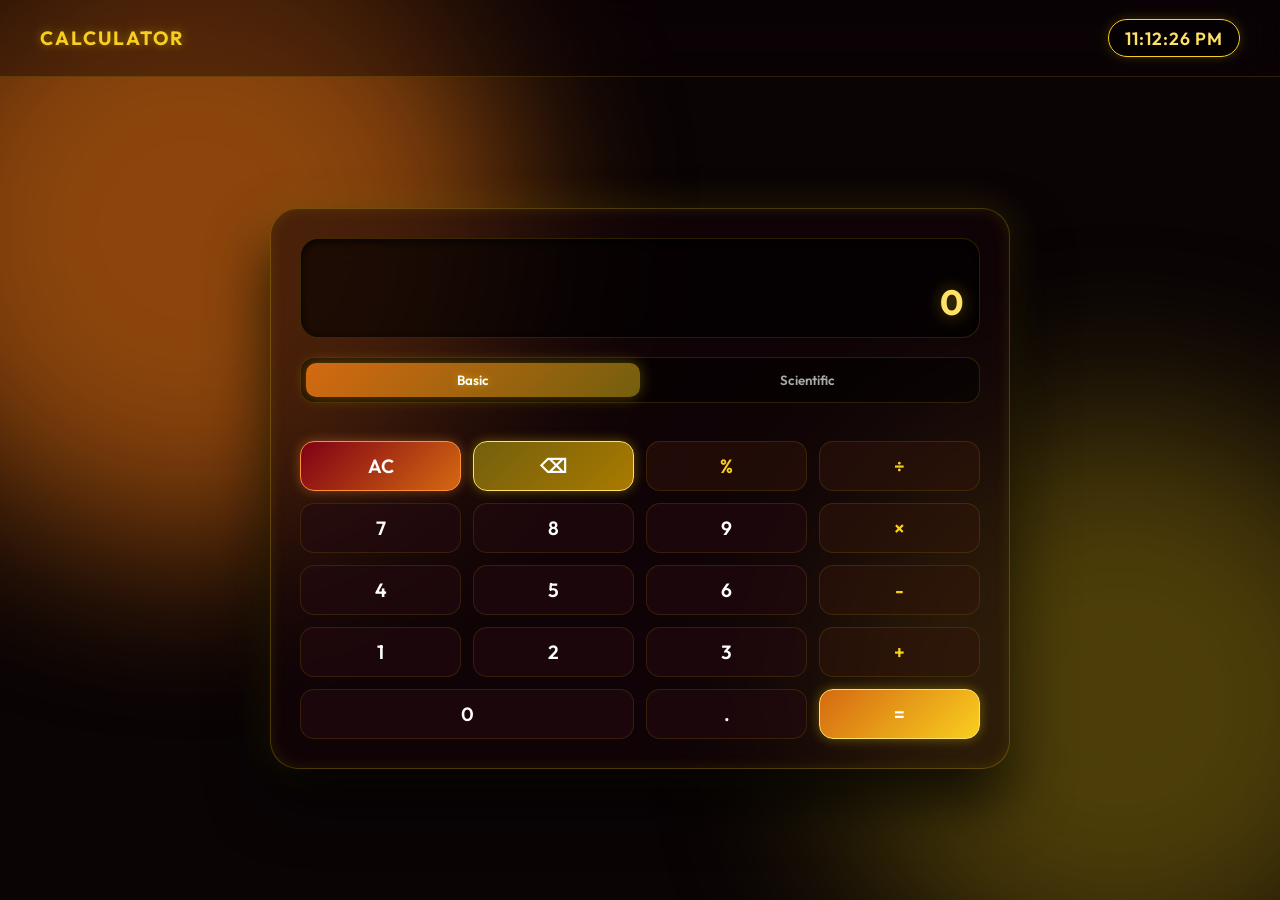
<file: index.html>
<!DOCTYPE html>
<html lang="en">
<head>
  <meta charset="UTF-8" />
  <meta name="viewport" content="width=device-width, initial-scale=1.0, maximum-scale=1.0, user-scalable=no" />
  <title>Calculator</title>
  <link rel="stylesheet" href="cal_style.css" />
  <link href="https://fonts.googleapis.com/css2?family=Outfit:wght@300;400;600;700&display=swap" rel="stylesheet" />
</head>
<body>

  <!-- Animated Ambient Aura Background -->
  <div class="aura-bg">
    <div class="orb orb-1"></div>
    <div class="orb orb-2"></div>
  </div>

  <!-- Interactive Outside Cursor Glow Light -->
  <div class="cursor-glow" id="cursor-glow"></div>

  <!-- Top Bar with Live Clock -->
  <header class="top-bar">
    <div class="brand">CALCULATOR</div>
    <div id="live-clock" class="clock-display">00:00:00 AM</div>
  </header>

  <!-- Main Calculator Wrapper -->
  <main class="calc-wrapper">
    <div class="calculator-card" id="calculator">

      <!-- Display Screen (scrollable) -->
      <div class="display-container" id="display-container">
        <div class="history-panel" id="history-panel"></div>
        <div class="expression-line" id="expression" contenteditable="false" inputmode="none"></div>
        <div class="result-line" id="result">0</div>
      </div>

      <!-- Mode Selector -->
      <div class="mode-bar">
        <button class="mode-btn active" id="mode-basic-btn" type="button">
          <span>Basic</span>
        </button>
        <button class="mode-btn" id="mode-trig-btn" type="button">
          <span>Scientific</span>
        </button>
      </div>

      <!-- Scientific Panel -->
      <div class="keypad extended-keypad hidden" id="scientific-panel">
        <button class="btn btn-sci" data-fn="sin" type="button">sin</button>
        <button class="btn btn-sci" data-fn="cos" type="button">cos</button>
        <button class="btn btn-sci" data-fn="tan" type="button">tan</button>
        <button class="btn btn-sci" data-fn="log" type="button">log</button>
        <button class="btn btn-sci" data-fn="ln" type="button">ln</button>
        <button class="btn btn-sci" data-val="^" type="button">x^y</button>
        <button class="btn btn-sci" data-val="π" type="button">π</button>
        <button class="btn btn-sci" data-fn="sqrt" type="button">√</button>
      </div>

      <!-- Main Keypad -->
      <div class="keypad main-keypad">
        <button class="btn btn-clear-all glow-red" id="btn-ac" type="button">AC</button>
        <button class="btn btn-clear-one glow-gold" id="btn-ce" type="button">⌫</button>
        <button class="btn btn-op" data-val="%" type="button">%</button>
        <button class="btn btn-op" data-val="÷" type="button">÷</button>

        <button class="btn btn-num" data-val="7" type="button">7</button>
        <button class="btn btn-num" data-val="8" type="button">8</button>
        <button class="btn btn-num" data-val="9" type="button">9</button>
        <button class="btn btn-op" data-val="×" type="button">×</button>

        <button class="btn btn-num" data-val="4" type="button">4</button>
        <button class="btn btn-num" data-val="5" type="button">5</button>
        <button class="btn btn-num" data-val="6" type="button">6</button>
        <button class="btn btn-op" data-val="-" type="button">-</button>

        <button class="btn btn-num" data-val="1" type="button">1</button>
        <button class="btn btn-num" data-val="2" type="button">2</button>
        <button class="btn btn-num" data-val="3" type="button">3</button>
        <button class="btn btn-op" data-val="+" type="button">+</button>

        <button class="btn btn-num span-2" data-val="0" type="button">0</button>
        <button class="btn btn-num" data-val="." type="button">.</button>
        <button class="btn btn-equals glow-gold" id="btn-equals" type="button">=</button>
      </div>

    </div>
  </main>

  <script src="cal_script.js"></script>
</body>
</html>
</file>
<file: cal_style.css>
:root {
  --hue-gold: 45;
  --hue-rainbow: 0;

  --bg-dark: #0a0405;
  --gold-primary: hsl(var(--hue-gold), 95%, 55%);
  --gold-glow: hsl(var(--hue-gold), 100%, 70%);
  --gold-dark: hsl(var(--hue-gold), 80%, 25%);
  --rainbow-color: hsl(var(--hue-rainbow), 85%, 45%);

  --glass-bg: rgba(20, 5, 10, 0.55);
  --glass-border: rgba(255, 215, 0, 0.25);
  --btn-bg: rgba(35, 10, 15, 0.6);
  --btn-hover: rgba(75, 18, 30, 0.85);

  --ease-spring: cubic-bezier(0.175, 0.885, 0.32, 1.275);
  --ease-smooth: cubic-bezier(0.16, 1, 0.3, 1);
}

* {
  margin: 0;
  padding: 0;
  box-sizing: border-box;
  font-family: 'Outfit', sans-serif;
  user-select: none;
  transition: border-color 0.8s ease, color 0.8s ease, box-shadow 0.8s ease;
}

body {
  min-height: 100vh;
  background-color: var(--bg-dark);
  color: #fff;
  display: flex;
  flex-direction: column;
  overflow: hidden;
  position: relative;
}

.cursor-glow {
  position: fixed;
  top: 0;
  left: 0;
  width: 450px;
  height: 450px;
  background: radial-gradient(
    circle,
    hsla(var(--hue-gold), 100%, 60%, 0.35) 0%,
    hsla(var(--hue-rainbow), 90%, 50%, 0.18) 40%,
    transparent 70%
  );
  border-radius: 50%;
  pointer-events: none;
  z-index: 1;
  transform: translate(-50%, -50%);
  opacity: 0;
  filter: blur(25px);
  will-change: transform, opacity, background;
  transition: opacity 0.4s var(--ease-smooth);
}

.cursor-glow.visible {
  opacity: 1;
}

.aura-bg {
  position: absolute;
  top: 0;
  left: 0;
  width: 100vw;
  height: 100vh;
  overflow: hidden;
  z-index: 0;
  pointer-events: none;
}

.orb {
  position: absolute;
  border-radius: 50%;
  filter: blur(90px);
  opacity: 0.65;
  will-change: transform, background;
  transition: background 1s ease;
}

.orb-1 {
  width: 50vw;
  height: 50vw;
  background: var(--rainbow-color);
  top: -10%;
  left: -10%;
  animation: floatOrb1 18s ease-in-out infinite alternate;
}

.orb-2 {
  width: 45vw;
  height: 45vw;
  background: var(--gold-dark);
  bottom: -10%;
  right: -10%;
  animation: floatOrb2 22s ease-in-out infinite alternate;
}

@keyframes floatOrb1 {
  0% { transform: translate(0, 0) scale(1); }
  50% { transform: translate(15%, 15%) scale(1.1); }
  100% { transform: translate(-5%, 20%) scale(0.95); }
}

@keyframes floatOrb2 {
  0% { transform: translate(0, 0) scale(1); }
  50% { transform: translate(-15%, -15%) scale(1.15); }
  100% { transform: translate(10%, -10%) scale(0.9); }
}

.top-bar {
  display: flex;
  justify-content: space-between;
  align-items: center;
  padding: 1.2rem 2.5rem;
  width: 100%;
  background: rgba(10, 0, 5, 0.4);
  backdrop-filter: blur(16px);
  border-bottom: 1px solid rgba(255, 215, 0, 0.15);
  position: relative;
  z-index: 10;
  animation: slideDown 0.8s var(--ease-smooth);
}

@keyframes slideDown {
  from { transform: translateY(-100%); opacity: 0; }
  to { transform: translateY(0); opacity: 1; }
}

.brand {
  font-weight: 700;
  letter-spacing: 2px;
  color: var(--gold-primary);
  font-size: 1.2rem;
  text-shadow: 0 0 10px rgba(255, 215, 0, 0.4);
}

.clock-display {
  font-weight: 600;
  font-size: 1.1rem;
  color: var(--gold-glow);
  background: rgba(0, 0, 0, 0.4);
  padding: 0.4rem 1rem;
  border-radius: 20px;
  border: 1px solid var(--gold-primary);
  box-shadow: 0 0 12px rgba(255, 215, 0, 0.2);
  letter-spacing: 1px;
}

.calc-wrapper {
  flex: 1;
  display: flex;
  justify-content: center;
  align-items: center;
  padding: 1.5rem;
  position: relative;
  z-index: 5;
}

.calculator-card {
  background: var(--glass-bg);
  backdrop-filter: blur(25px);
  border: 1px solid var(--glass-border);
  border-radius: 28px;
  padding: 1.8rem;
  box-shadow: 0 30px 60px rgba(0, 0, 0, 0.85),
              0 0 40px rgba(255, 215, 0, 0.15),
              inset 0 0 15px rgba(255, 215, 0, 0.1);
  display: flex;
  flex-direction: column;
  gap: 1.2rem;
  will-change: transform, height;
  transition: height 0.5s var(--ease-spring), transform 0.5s var(--ease-spring);
  animation: popIn 0.9s var(--ease-spring) forwards;
}

@keyframes popIn {
  from { opacity: 0; transform: scale(0.85) translateY(30px); }
  to { opacity: 1; transform: scale(1) translateY(0); }
}

@media (min-width: 769px) {
  .calculator-card {
    aspect-ratio: 16 / 9;
    width: 740px;
    max-height: 85vh;
  }
}

@media (max-width: 768px) {
  .calculator-card {
    aspect-ratio: 9 / 16;
    width: 100%;
    max-width: 380px;
    padding: 1.2rem;
  }
}

.display-container {
  background: rgba(0, 0, 0, 0.6);
  border-radius: 18px;
  padding: 0.8rem 1rem;
  border: 1px solid rgba(255, 215, 0, 0.15);
  display: flex;
  flex-direction: column;
  justify-content: flex-end;
  align-items: flex-end;
  height: 100px;
  overflow-y: auto;
  box-shadow: inset 0 2px 10px rgba(0, 0, 0, 0.8);
  word-break: break-all;
  scroll-behavior: smooth;
}

.display-container::-webkit-scrollbar {
  width: 4px;
}
.display-container::-webkit-scrollbar-track {
  background: transparent;
}
.display-container::-webkit-scrollbar-thumb {
  background: rgba(255, 215, 0, 0.25);
  border-radius: 4px;
}

.history-panel {
  width: 100%;
  display: flex;
  flex-direction: column;
  align-items: flex-end;
  gap: 2px;
  margin-bottom: 6px;
  flex-shrink: 0;
}

.history-item {
  font-size: 0.8rem;
  color: rgba(255, 255, 255, 0.45);
  padding: 1px 4px;
  border-radius: 4px;
  background: rgba(255, 215, 0, 0.05);
  max-width: 100%;
  text-align: right;
  word-break: break-all;
}

/* Expression line – display only, no focus/caret */
.expression-line {
  font-size: 1rem;
  color: rgba(255, 255, 255, 0.6);
  min-height: 1.2rem;
  margin-bottom: 0.3rem;
  width: 100%;
  text-align: right;
  flex-shrink: 0;
  outline: none;
  word-break: break-all;
  white-space: pre-wrap;
  pointer-events: none;
}

.result-line {
  font-size: 2.2rem;
  font-weight: 700;
  color: var(--gold-glow);
  text-shadow: 0 0 15px rgba(255, 215, 0, 0.4);
  transition: transform 0.2s var(--ease-spring);
  width: 100%;
  text-align: right;
  flex-shrink: 0;
}

.mode-bar {
  display: flex;
  position: relative;
  background: rgba(0, 0, 0, 0.5);
  padding: 5px;
  border-radius: 14px;
  border: 1px solid rgba(255, 215, 0, 0.15);
}

.mode-btn {
  flex: 1;
  padding: 0.55rem;
  border: none;
  background: transparent;
  color: #aaa;
  font-weight: 600;
  border-radius: 10px;
  cursor: pointer;
  position: relative;
  z-index: 2;
  transition: color 0.4s var(--ease-smooth);
}

.mode-btn.active {
  color: #fff;
  text-shadow: 0 0 8px rgba(255, 215, 0, 0.5);
}

.mode-bar::before {
  content: '';
  position: absolute;
  top: 5px;
  left: 5px;
  width: calc(50% - 5px);
  height: calc(100% - 10px);
  background: linear-gradient(135deg, var(--rainbow-color), var(--gold-dark));
  border-radius: 10px;
  box-shadow: 0 0 15px rgba(255, 215, 0, 0.3);
  transition: transform 0.45s var(--ease-spring), background 1s ease;
  z-index: 1;
}

.mode-bar.trig-active::before {
  transform: translateX(100%);
}

.keypad {
  display: grid;
  gap: 0.75rem;
}

.main-keypad {
  grid-template-columns: repeat(4, 1fr);
  flex: 1;
}

.extended-keypad {
  grid-template-columns: repeat(4, 1fr);
  transition: all 0.5s var(--ease-spring);
  max-height: 200px;
  opacity: 1;
  transform: translateY(0) scaleY(1);
  transform-origin: top;
}

.extended-keypad.hidden {
  max-height: 0;
  opacity: 0;
  transform: translateY(-15px) scaleY(0.8);
  padding: 0;
  margin: 0;
  pointer-events: none;
  overflow: hidden;
}

.btn {
  background: var(--btn-bg);
  border: 1px solid rgba(255, 215, 0, 0.12);
  color: #fff;
  font-size: 1.2rem;
  font-weight: 600;
  border-radius: 14px;
  cursor: pointer;
  display: flex;
  justify-content: center;
  align-items: center;
  min-height: 50px;
  position: relative;
  overflow: hidden;
  will-change: transform, box-shadow;
  transition: transform 0.3s var(--ease-spring),
              box-shadow 0.3s var(--ease-smooth),
              background 0.5s ease,
              border-color 0.5s ease;
}

.btn:hover {
  transform: translateY(-4px) scale(1.04);
  background: var(--btn-hover);
  border-color: var(--gold-primary);
  box-shadow: 0 10px 20px rgba(0, 0, 0, 0.5),
              0 0 15px rgba(255, 215, 0, 0.35);
}

.btn:active {
  transform: translateY(2px) scale(0.95);
  transition: transform 0.08s ease-out;
}

.ripple {
  position: absolute;
  border-radius: 50%;
  background: rgba(255, 255, 255, 0.45);
  transform: scale(0);
  animation: rippleAnim 0.6s linear;
  pointer-events: none;
}

@keyframes rippleAnim {
  to { transform: scale(4); opacity: 0; }
}

.btn-op {
  color: var(--gold-primary);
  background: rgba(50, 20, 10, 0.5);
}

.btn-sci {
  font-size: 0.95rem;
  color: #e0d0b0;
  background: rgba(30, 10, 20, 0.6);
}

.glow-red {
  background: linear-gradient(135deg, #800015, var(--rainbow-color));
  border-color: hsl(var(--hue-rainbow), 100%, 60%);
  color: #fff;
  box-shadow: 0 0 12px hsla(var(--hue-rainbow), 100%, 60%, 0.4);
}

.glow-red:hover {
  box-shadow: 0 0 25px hsla(var(--hue-rainbow), 100%, 70%, 0.9),
              0 0 40px hsla(var(--hue-rainbow), 100%, 60%, 0.5);
}

.glow-gold {
  background: linear-gradient(135deg, var(--gold-dark), #aa7a00);
  border-color: var(--gold-glow);
  color: #fff;
  box-shadow: 0 0 12px rgba(255, 215, 0, 0.35);
}

.glow-gold:hover {
  box-shadow: 0 0 25px rgba(255, 215, 0, 0.9),
              0 0 40px rgba(255, 215, 0, 0.5);
}

.btn-equals {
  grid-column: span 1;
  background: linear-gradient(135deg, var(--rainbow-color), var(--gold-primary));
  color: #fff;
}

.span-2 {
  grid-column: span 2;
}

.bump {
  animation: resultBump 0.35s var(--ease-spring);
}

@keyframes resultBump {
  0% { transform: scale(1); }
  50% { transform: scale(1.12); }
  100% { transform: scale(1); }
}
</file>
